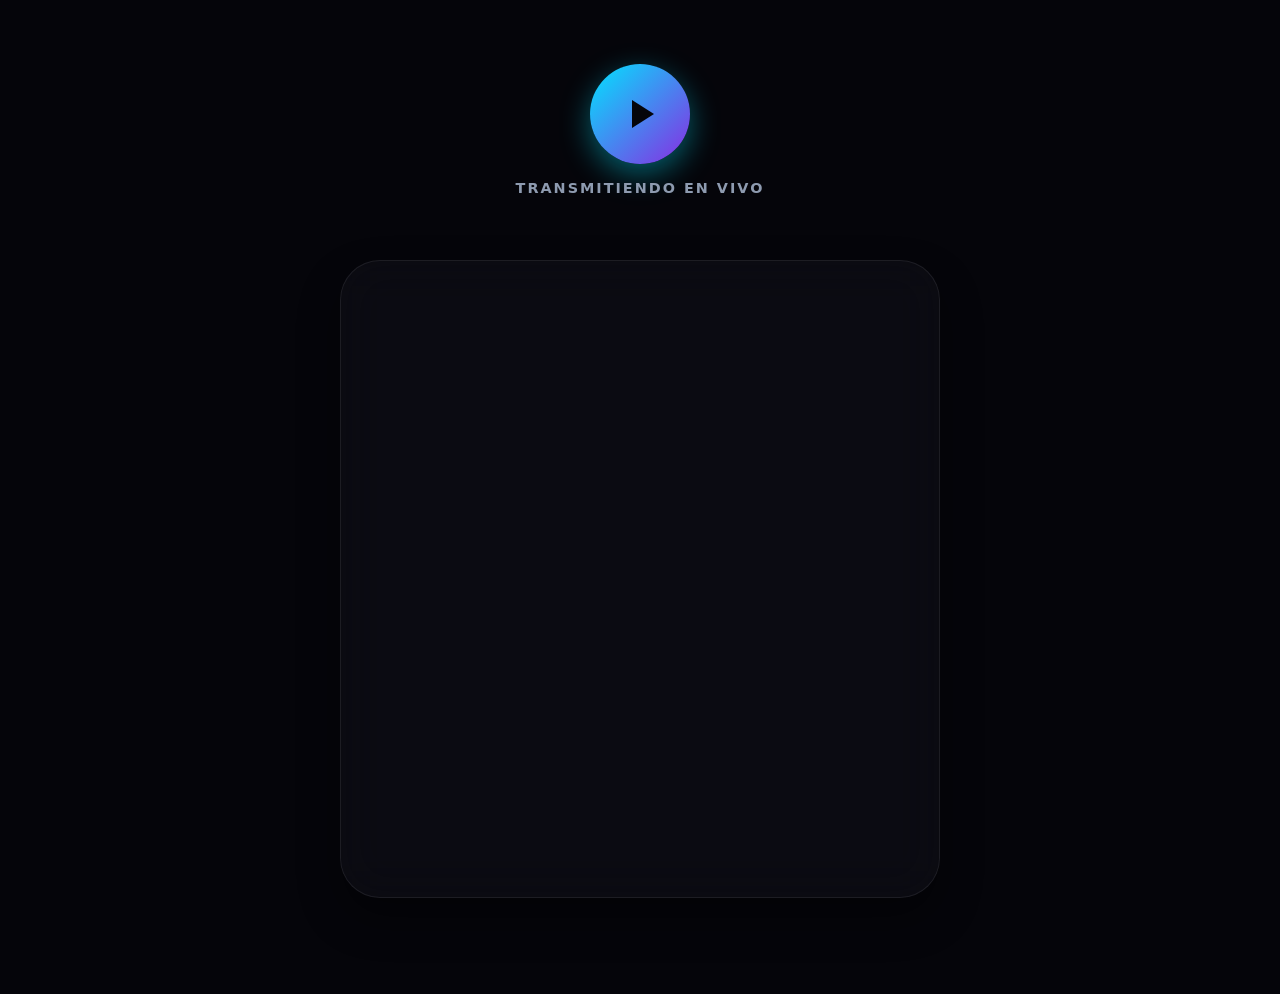
<file: index.html>
<!DOCTYPE html>
<html lang="es">
<head>
    <meta charset="UTF-8">
    <meta name="viewport" content="width=device-width, initial-scale=1.0, maximum-scale=1.0, user-scalable=no">
    <title>Radio Gracia y Paz</title>
    <!-- Carga del Design System y Estilos BEM -->
    <link rel="stylesheet" href="variables.css">
    <link rel="stylesheet" href="main.module.css">
</head>
<body class="page">

    <!-- Reproductor Simple -->
    <main class="player-simple">
        <button id="play-btn" class="player-simple__btn" aria-label="Reproducir Radio">
            <!-- Icono de Play SVG -->
            <svg id="icon-play" xmlns="http://www.w3.org/2000/svg" width="48" height="48" viewBox="0 0 24 24" fill="currentColor">
                <path d="M8 5v14l11-7z"/>
            </svg>
            <!-- Icono de Pausa SVG (Oculto por defecto) -->
            <svg id="icon-pause" xmlns="http://www.w3.org/2000/svg" width="48" height="48" viewBox="0 0 24 24" fill="currentColor" style="display: none;">
                <path d="M6 19h4V5H6v14zm8-14v14h4V5h-4z"/>
            </svg>
        </button>
        <span class="player-simple__label" id="status-label">Transmitiendo en vivo</span>
    </main>

    <!-- Pedidos de Canción (Iframe Mantenido) -->
    <section class="messenger">
        <div class="messenger__frame-container">
            <iframe src="https://reuqest-song.vercel.app/widget/0ec34376-f84d-4de3-946e-82b8228d81ce" width="100%" height="600" frameborder="0" allowtransparency="true" style="background: transparent;"></iframe>
        </div>
    </section>

    <script>
        const audio = new Audio('https://stream.zeno.fm/mfer4shs398uv');
        const playBtn = document.getElementById('play-btn');
        const iconPlay = document.getElementById('icon-play');
        const iconPause = document.getElementById('icon-pause');
        const statusLabel = document.getElementById('status-label');

        let isPlaying = false;

        playBtn.addEventListener('click', () => {
            if (isPlaying) {
                audio.pause();
                iconPlay.style.display = 'block';
                iconPause.style.display = 'none';
                statusLabel.innerText = 'En Pausa';
                playBtn.classList.remove('player-simple__btn--active');
            } else {
                audio.play();
                iconPlay.style.display = 'none';
                iconPause.style.display = 'block';
                statusLabel.innerText = 'Escuchando en vivo...';
                playBtn.classList.add('player-simple__btn--active');
            }
            isPlaying = !isPlaying;
        });

        // Manejar buffer o carga si es necesario
        audio.addEventListener('waiting', () => {
            statusLabel.innerText = 'Conectando...';
        });

        audio.addEventListener('playing', () => {
            statusLabel.innerText = 'Escuchando en vivo...';
        });
    </script>
</body>
</html>
</file>
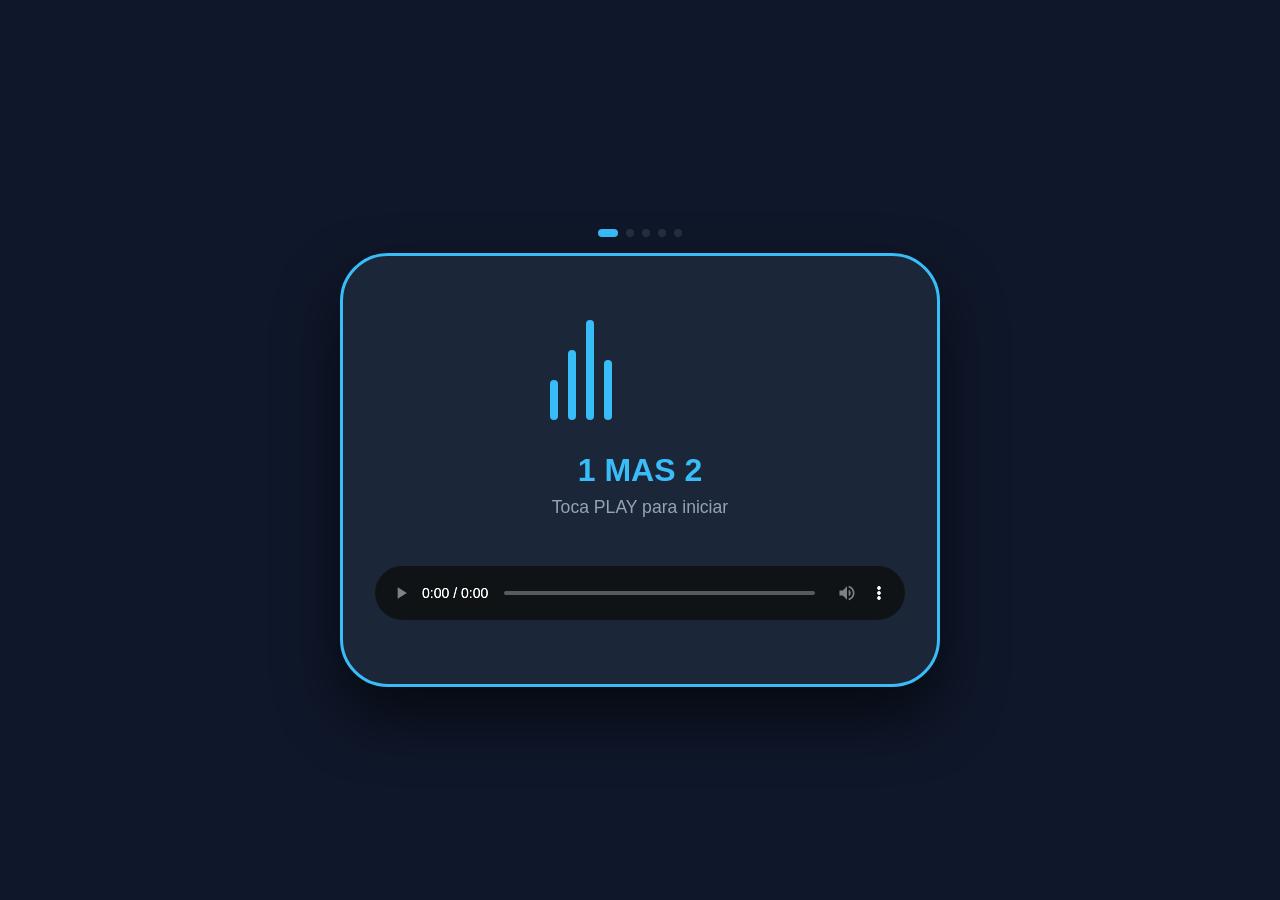
<file: 1mas2.html>
<!DOCTYPE html>
<html lang="es">

<head>
    <meta charset="UTF-8">
    <meta name="viewport" content="width=device-width, initial-scale=1.0, maximum-scale=1.0, user-scalable=no">
    <title>1 Mas 2 - Radio & Player</title>
    <!-- Version 1.2 - Reset Cache -->
    <style>
        :root {
            --primary-bg: #0f172a;
            --secondary-bg: #1e293b;
            --accent-color: #38bdf8;
            --text-main: #f8fafc;
            --text-muted: #94a3b8;
            --glass: rgba(255, 255, 255, 0.05);
            --glass-border: rgba(255, 255, 255, 0.1);
        }

        * {
            margin: 0;
            padding: 0;
            box-sizing: border-box;
            font-family: 'Inter', -apple-system, BlinkMacSystemFont, "Segoe UI", Roboto, Helvetica, Arial, sans-serif;
            -webkit-tap-highlight-color: transparent;
        }

        body {
            background-color: var(--primary-bg);
            color: var(--text-main);
            height: 100vh;
            width: 100vw;
            display: flex;
            flex-direction: column;
            align-items: center;
            justify-content: center;
            overflow: hidden;
            transition: all 0.8s cubic-bezier(0.4, 0, 0.2, 1);
            padding: 0;
            margin: 0;
        }

        body.playing {
            height: auto;
            min-height: 100vh;
            justify-content: flex-start;
            overflow-y: auto;
            padding: 1rem 0;
        }

        header {
            width: 100%;
            padding: 1.5rem 1rem;
            text-align: center;
            display: none;
            opacity: 0;
            transform: translateY(-20px);
            transition: all 0.8s ease;
        }

        body.playing header {
            display: block;
            opacity: 1;
            transform: translateY(0);
        }

        h1 {
            font-size: 1.8rem;
            font-weight: 800;
            letter-spacing: -0.05em;
            background: linear-gradient(to right, #38bdf8, #818cf8, #38bdf8);
            background-size: 200% auto;
            animation: shine 3s linear infinite;
            -webkit-background-clip: text;
            background-clip: text;
            -webkit-text-fill-color: transparent;
        }

        @keyframes shine {
            to {
                background-position: 200% center;
            }
        }

        .slider-container {
            position: relative;
            width: 95%;
            max-width: 1000px;
            aspect-ratio: 16 / 9;
            margin: 0 auto;
            border-radius: 1.5rem;
            overflow: hidden;
            box-shadow: 0 40px 100px -20px rgba(0, 0, 0, 0.8);
            background: var(--secondary-bg);
            border: 1px solid var(--glass-border);
            display: none;
            opacity: 0;
            transform: scale(0.95);
            transition: all 0.8s cubic-bezier(0.4, 0, 0.2, 1);
        }

        body.playing .slider-container {
            display: block;
            opacity: 1;
            transform: scale(1);
            margin-top: 0.5rem;
        }

        .slides {
            display: flex;
            height: 100%;
            transition: transform 0.8s cubic-bezier(0.6, 0.05, 0.01, 0.9);
        }

        .slide {
            min-width: 100%;
            height: 100%;
            display: flex;
            justify-content: center;
            align-items: center;
            background-size: contain;
            background-repeat: no-repeat;
            background-position: center;
        }

        .controls {
            position: absolute;
            top: 50%;
            left: 0;
            right: 0;
            transform: translateY(-50%);
            display: flex;
            justify-content: space-between;
            padding: 0 0.5rem;
            pointer-events: none;
        }

        .control-btn {
            width: 2.5rem;
            height: 2.5rem;
            border-radius: 50%;
            background: rgba(15, 23, 42, 0.6);
            border: 1px solid var(--glass-border);
            color: white;
            display: flex;
            justify-content: center;
            align-items: center;
            cursor: pointer;
            pointer-events: auto;
            backdrop-filter: blur(4px);
        }

        .info-overlay {
            position: absolute;
            bottom: 0;
            left: 0;
            right: 0;
            padding: 1rem;
            background: linear-gradient(transparent, rgba(15, 23, 42, 0.95));
            backdrop-filter: blur(4px);
            display: flex;
            flex-direction: column;
            gap: 0.5rem;
        }

        .img-name {
            font-size: 0.9rem;
            font-weight: 700;
            color: var(--text-main);
        }

        .badge {
            display: inline-flex;
            align-items: center;
            gap: 0.5rem;
            padding: 0.5rem 1rem;
            border-radius: 9999px;
            font-size: 0.75rem;
            font-weight: 800;
            text-transform: uppercase;
            text-decoration: none;
            color: white;
            background: linear-gradient(45deg, #25d366, #128c7e);
            width: fit-content;
        }

        /* VU Meter */
        .vumeter {
            display: flex;
            align-items: flex-end;
            gap: 10px;
            height: 100px;
            width: 180px;
            margin-bottom: 2rem;
        }

        body.playing .vumeter {
            height: 30px;
            width: 50px;
            gap: 3px;
            margin-bottom: 0;
        }

        .vu-bar {
            width: 8px;
            background: var(--accent-color);
            border-radius: 4px;
            animation: bounce 1s ease-in-out infinite;
        }

        body.playing .vu-bar {
            width: 4px;
        }

        .vu-bar:nth-child(1) {
            height: 40%;
            animation-delay: 0.1s;
        }

        .vu-bar:nth-child(2) {
            height: 70%;
            animation-delay: 0.3s;
        }

        .vu-bar:nth-child(3) {
            height: 100%;
            animation-delay: 0.2s;
        }

        .vu-bar:nth-child(4) {
            height: 60%;
            animation-delay: 0.4s;
        }

        @keyframes bounce {

            0%,
            100% {
                transform: scaleY(1);
            }

            50% {
                transform: scaleY(0.4);
            }
        }

        /* Radio Footer / Hero State */
        .radio-footer {
            width: 90%;
            max-width: 600px;
            padding: 4rem 2rem;
            background: rgba(30, 41, 59, 0.9);
            border: 3px solid var(--accent-color);
            border-radius: 3rem;
            display: flex;
            flex-direction: column;
            align-items: center;
            justify-content: center;
            gap: 2rem;
            transition: all 0.8s cubic-bezier(0.4, 0, 0.2, 1);
            box-shadow: 0 30px 60px rgba(0, 0, 0, 0.6);
        }

        body.playing .radio-footer {
            width: 95%;
            max-width: 800px;
            padding: 1rem 1.5rem;
            flex-direction: row;
            margin: 1.5rem auto;
            border: 1px solid var(--glass-border);
            border-radius: 1.5rem;
            background: var(--secondary-bg);
            gap: 1rem;
            box-shadow: 0 10px 30px rgba(0, 0, 0, 0.3);
        }

        .radio-info {
            display: flex;
            flex-direction: column;
            align-items: center;
            text-align: center;
        }

        body.playing .radio-info {
            flex-grow: 1;
            flex-direction: row;
            text-align: left;
            gap: 1rem;
        }

        .radio-title {
            font-size: 2rem;
            font-weight: 900;
            color: var(--accent-color);
            margin-bottom: 0.5rem;
        }

        body.playing .radio-title {
            font-size: 1rem;
            margin-bottom: 0;
        }

        .radio-status {
            font-size: 1.1rem;
            color: var(--text-muted);
        }

        body.playing .radio-status {
            font-size: 0.8rem;
        }

        /* Large Audio Player for Android */
        #audio-container {
            width: 100%;
            display: flex;
            justify-content: center;
        }

        audio {
            width: 100%;
            height: 70px;
            filter: invert(100%) hue-rotate(180deg) brightness(1.5);
            border-radius: 1rem;
        }

        body.playing audio {
            height: 45px;
            max-width: 250px;
        }

        .dots {
            display: flex;
            justify-content: center;
            gap: 0.5rem;
            margin: 1rem 0;
        }

        .dot {
            width: 0.5rem;
            height: 0.5rem;
            border-radius: 50%;
            background: var(--glass-border);
            transition: all 0.3s;
        }

        .dot.active {
            background: var(--accent-color);
            width: 1.2rem;
            border-radius: 9999px;
        }

        /* Phrases Slider Styles (Renamed to force cache reset) */
        .frases-slider-container {
            width: 100%;
            background: rgba(15, 23, 42, 0.8);
            backdrop-filter: blur(10px);
            border-top: 1px solid var(--glass-border);
            border-bottom: 1px solid var(--glass-border);
            padding: 1.2rem 0;
            overflow: hidden;
            display: none;
            opacity: 0;
            transform: translateY(20px);
            transition: all 0.8s ease;
            margin-top: 1rem;
            position: relative;
        }

        body.playing .frases-slider-container {
            display: block;
            opacity: 1;
            transform: translateY(0);
        }

        .frases-slides {
            display: flex;
            transition: transform 0.8s cubic-bezier(0.6, 0.05, 0.01, 0.9);
        }

        .frases-slide {
            min-width: 100%;
            padding: 0 1.5rem;
            text-align: center;
            font-size: 1.1rem;
            font-weight: 600;
            color: var(--text-main);
            letter-spacing: 0.02em;
            line-height: 1.4;
            display: flex;
            justify-content: center;
            align-items: center;
        }

        .frases-slide span {
            color: var(--accent-color);
            font-weight: 800;
            margin-right: 0.3rem;
        }

        @media (max-width: 480px) {
            .radio-title {
                font-size: 1.5rem;
            }

            .radio-footer {
                padding: 3rem 1rem;
            }

            audio {
                height: 60px;
            }

            h1 {
                font-size: 1.5rem;
            }
        }
    </style>
</head>

<body>

    <header>
        <h1>1 MAS 2</h1>
    </header>

    <div class="slider-container">
        <div class="slides" id="slides-container"></div>
        <div class="controls">
            <button class="control-btn" onclick="prevSlide()">❮</button>
            <button class="control-btn" onclick="nextSlide()">❯</button>
        </div>
        <div class="info-overlay">
            <div id="badge-container"></div>
        </div>
    </div>

    <div class="dots" id="dots-container"></div>

    <div class="radio-footer">
        <div class="radio-info">
            <div class="vumeter">
                <div class="vu-bar"></div>
                <div class="vu-bar"></div>
                <div class="vu-bar"></div>
                <div class="vu-bar"></div>
            </div>
            <div>
                <p class="radio-title">1 MAS 2</p>
                <p class="radio-status">Toca PLAY para iniciar</p>
            </div>
        </div>
        <div id="audio-container">
            <audio id="radio-player" controls src="https://stream.zeno.fm/mfer4shs398uv"></audio>
        </div>
    </div>

    <div class="frases-slider-container">
        <div class="frases-slides" id="frases-slides-container">
            <!-- Phrases will be inserted here by JS -->
        </div>
    </div>

    <script>
        const images = [
            { name: "1mas2.png", type: "1mas2" },
            { name: "1mas2bl.png", type: "1mas2" },
            { name: "consola ten confianza.png", type: "jose" },
            { name: "hno jose (1).jpg", type: "jose" },
            { name: "hno jose (2).jpg", type: "jose" }
        ];

        let currentIndex = 0;
        let textIndex = 0;
        const phrases = [
            "<span>1 MAS 2</span> PRÓXIMAMENTE EN NUESTRA RADIO",
            "<span>TEN CONFIANZA</span> LOS DÍAS LUNES DESDE LAS 22 HS CONDUCE HERMANO JOSE PASIEKA",
            "<span>PROGRAMACIONES ESPECIALES</span> QUEDATE ATENTO A NUESTROS PROGRAMAS ESPECIALES QUE SE ANUNCIAN EN NUESTRAS REDES"
        ];

        function renderSlider() {
            const container = document.getElementById('slides-container');
            const dotsContainer = document.getElementById('dots-container');

            container.innerHTML = '';
            dotsContainer.innerHTML = '';

            images.forEach((img, index) => {
                const slide = document.createElement('div');
                slide.className = 'slide';
                slide.style.backgroundImage = `url('${img.name}')`;
                container.appendChild(slide);

                const dot = document.createElement('div');
                dot.className = index === 0 ? 'dot active' : 'dot';
                dot.onclick = () => goToSlide(index);
                dotsContainer.appendChild(dot);
            });

            updateSlidePosition();
        }

        function updateSlidePosition() {
            const container = document.getElementById('slides-container');
            container.style.transform = `translateX(-${currentIndex * 100}%)`;

            const dots = document.querySelectorAll('.dot');
            dots.forEach((dot, index) => dot.classList.toggle('active', index === currentIndex));

            const badgeContainer = document.getElementById('badge-container');
            badgeContainer.innerHTML = '';

            if (images[currentIndex]) {
                const is1mas2 = images[currentIndex].type === '1mas2';

                const badge = document.createElement('a');
                badge.target = "_blank";
                badge.className = 'badge';
                if (is1mas2) {
                    badge.href = "whatsapp://send?phone=54115466508379";
                    badge.innerHTML = '<span>📱 WhatsApp 1 Mas 2</span>';
                } else {
                    badge.href = "whatsapp://send?phone=543442408551";
                    badge.innerHTML = '<span>📱 Contacto Ten Confianza</span>';
                }
                badgeContainer.appendChild(badge);
            }
        }

        function nextSlide() {
            currentIndex = (currentIndex + 1) % images.length;
            textIndex = (textIndex + 1) % phrases.length;
            updateSlidePosition();
            updateTextSlider();
        }

        function prevSlide() {
            currentIndex = (currentIndex - 1 + images.length) % images.length;
            textIndex = (textIndex - 1 + phrases.length) % phrases.length;
            updateSlidePosition();
            updateTextSlider();
        }

        function goToSlide(index) {
            currentIndex = index;
            // When jumping to a specific image slide, we just continue the text cycle or try to match? 
            // Matching might be confusing if counts differ. Let's just keep them moving.
            updateSlidePosition();
        }

        const radioPlayer = document.getElementById('radio-player');

        // Media Session API Implementation
        function updateMediaSession() {
            if ('mediaSession' in navigator) {
                navigator.mediaSession.metadata = new MediaMetadata({
                    title: '1 MAS 2',
                    artist: 'Radio en Vivo',
                    album: 'Gracia y Paz',
                    artwork: [
                        { src: '1mas2.png', sizes: '96x96', type: 'image/png' },
                        { src: '1mas2bl.png', sizes: '128x128', type: 'image/png' },
                        { src: 'hno jose (1).jpg', sizes: '192x192', type: 'image/jpg' },
                        { src: 'hno jose (2).jpg', sizes: '512x512', type: 'image/jpg' },
                    ]
                });

                navigator.mediaSession.setActionHandler('play', () => { radioPlayer.play(); });
                navigator.mediaSession.setActionHandler('pause', () => { radioPlayer.pause(); });
            }
        }

        radioPlayer.addEventListener('play', () => {
            document.body.classList.add('playing');
            updateMediaSession();
            if ('mediaSession' in navigator) {
                navigator.mediaSession.playbackState = 'playing';
            }
        });

        radioPlayer.addEventListener('pause', () => {
            if ('mediaSession' in navigator) {
                navigator.mediaSession.playbackState = 'paused';
            }
        });

        function initTextSlider() {
            const container = document.getElementById('frases-slides-container');
            container.innerHTML = phrases.map(phrase => `<div class="frases-slide">${phrase}</div>`).join('');
            updateTextSlider();
        }

        function updateTextSlider() {
            const container = document.getElementById('frases-slides-container');
            if (container) {
                container.style.transform = `translateX(-${textIndex * 100}%)`;
            }
        }

        // Maintain playback on visibility change if possible
        document.addEventListener('visibilitychange', () => {
            if (document.visibilityState === 'hidden' && !radioPlayer.paused) {
                // Keep playing. Some browsers need a tiny push or just standard MediaSession
                console.log('App in background, keeping audio alive...');
            }
        });

        setInterval(nextSlide, 5000);
        renderSlider();
        initTextSlider();
    </script>
</body>

</html>
</file>
<file: variables.css>
:root {
    /* Colors - Luna Radio Premium Style */
    --clr-bg-dark: #05050A; /* Ultra deep blue/black */
    --clr-bg-card: rgba(15, 15, 25, 0.6); /* Translucent dark */
    --clr-accent: #00e5ff; /* Neon cyan */
    --clr-accent-glow: #8a2be2; /* Deep purple neon glow */
    --clr-text-light: #ffffff;
    --clr-text-muted: #8e9bb0;
    --clr-whatsapp: #25D366;
    --clr-whatsapp-dark: #128C7E;
    
    /* Glassmorphism Premium */
    --glass-bg: rgba(20, 20, 30, 0.4);
    --glass-border: rgba(255, 255, 255, 0.08);
    --glass-border-highlight: rgba(0, 229, 255, 0.2);
    --glass-blur: blur(24px);
    
    /* Spacing */
    --spacing-xs: 0.5rem;
    --spacing-sm: 1rem;
    --spacing-md: 1.5rem;
    --spacing-lg: 2rem;
    --spacing-xl: 4rem;
    
    /* Radius */
    --radius-sm: 0.5rem;
    --radius-md: 1rem;
    --radius-lg: 1.5rem;
    --radius-xl: 2.5rem;
    --radius-full: 9999px;
    
    /* Transitions */
    --transition: 0.4s cubic-bezier(0.2, 0.8, 0.2, 1);
    --transition-slow: 0.8s cubic-bezier(0.2, 0.8, 0.2, 1);
    
    /* Typography */
    --font-family: 'Inter', system-ui, sans-serif;
}
</file>
<file: main.module.css>
/* Reset and Base */
* {
    margin: 0;
    padding: 0;
    box-sizing: border-box;
    font-family: var(--font-family);
}

body {
    background-color: var(--clr-bg-dark);
    color: var(--clr-text-light);
    min-height: 100vh;
    overflow-x: hidden;
}

.page {
    display: flex;
    flex-direction: column;
    align-items: center;
    justify-content: center;
    padding: var(--spacing-lg) var(--spacing-sm);
    gap: var(--spacing-xl);
}

/* Reproductor Simple */
.player-simple {
    display: flex;
    flex-direction: column;
    align-items: center;
    gap: var(--spacing-sm);
    margin-top: var(--spacing-lg);
}

.player-simple__btn {
    width: 100px;
    height: 100px;
    border-radius: 50%;
    background: linear-gradient(135deg, var(--clr-accent), var(--clr-accent-glow));
    border: none;
    color: var(--clr-bg-dark);
    display: flex;
    justify-content: center;
    align-items: center;
    cursor: pointer;
    box-shadow: 0 10px 30px rgba(0, 229, 255, 0.4);
    transition: var(--transition);
}

.player-simple__btn:hover {
    transform: scale(1.05);
    box-shadow: 0 15px 40px rgba(0, 229, 255, 0.6);
}

.player-simple__btn--active {
    background: transparent;
    border: 2px solid var(--clr-accent);
    color: var(--clr-accent);
    animation: neonPulse 1s infinite alternate ease-in-out;
}

@keyframes neonPulse {
    0% {
        box-shadow: 0 0 10px rgba(0, 229, 255, 0.2), 0 0 20px rgba(0, 229, 255, 0.1);
        transform: scale(0.98);
    }
    100% {
        box-shadow: 0 0 20px rgba(0, 229, 255, 0.8), 0 0 40px rgba(0, 229, 255, 0.6), 0 0 60px rgba(0, 229, 255, 0.4);
        transform: scale(1.05);
    }
}

.player-simple__label {
    font-size: 0.9rem;
    font-weight: 600;
    color: var(--clr-text-muted);
    text-transform: uppercase;
    letter-spacing: 2px;
}

/* Messenger / Request Frame Block */
.messenger {
    width: 100%;
    max-width: 600px;
    background: var(--glass-bg);
    padding: var(--spacing-sm);
    border-radius: var(--radius-xl);
    border: 1px solid var(--glass-border);
    backdrop-filter: var(--glass-blur);
    -webkit-backdrop-filter: var(--glass-blur);
    display: flex;
    flex-direction: column;
    box-shadow: 0 20px 40px rgba(0, 0, 0, 0.4);
    margin-bottom: var(--spacing-xl);
}

.messenger__frame-container {
    width: 100%;
    border-radius: var(--radius-lg);
    overflow: hidden;
    background: transparent;
}

/* Responsiveness */
@media (max-width: 480px) {
    .messenger {
        padding: var(--spacing-md);
        border-radius: var(--radius-lg);
    }
}
</file>
